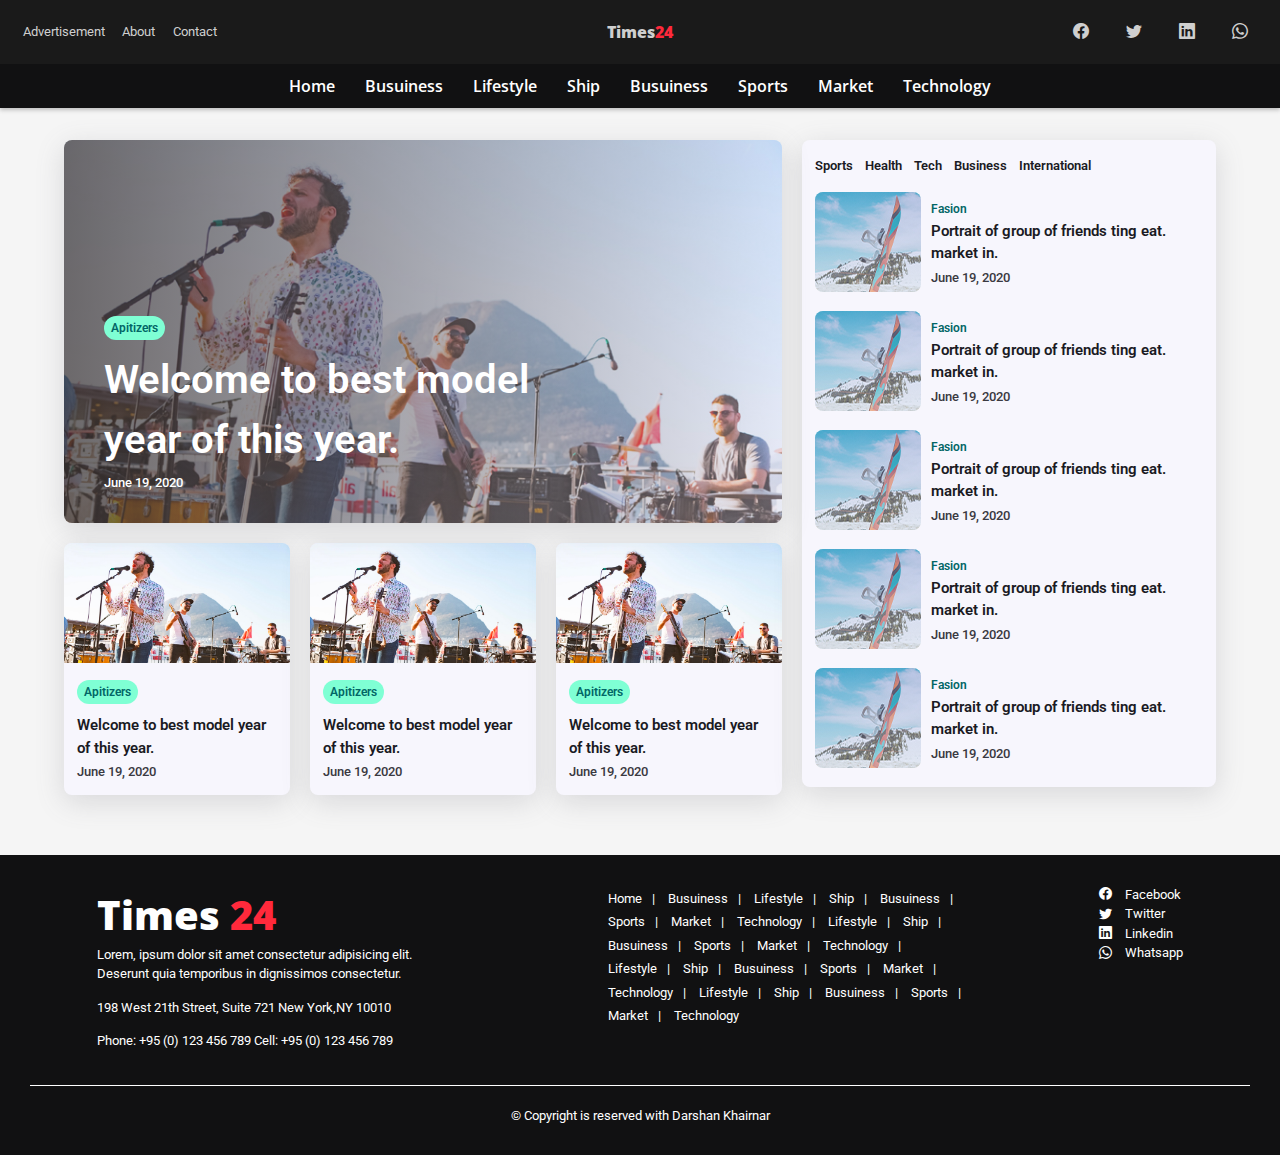
<file: index.html>
<!DOCTYPE html>
<html lang="en">

<head>

    <!-- Meta Tags -->
    <meta charset="UTF-8">
    <meta http-equiv="X-UA-Compatible" content="IE=edge">
    <meta name="viewport" content="width=device-width, initial-scale=1.0">
    <meta name="description" content="This website has collections of latest news all over the world">

    <!-- Title -->
    <title>Times24</title>

    <!-- Favicon -->
    <link rel="shortcut icon" href="./img/favicon.png" type="image/png">

    <!-- Roboto Google Font  -->
    <link rel="preconnect" href="https://fonts.googleapis.com">
    <link rel="preconnect" href="https://fonts.gstatic.com" crossorigin>
    <link
        href="https://fonts.googleapis.com/css2?family=Open+Sans:ital,wght@0,300;0,400;0,500;0,600;0,700;0,800;1,300;1,400;1,500;1,600;1,700;1,800&family=Roboto:ital,wght@0,100;0,300;0,400;0,500;0,700;0,900;1,100;1,300;1,400;1,500;1,700;1,900&display=swap"
        rel="stylesheet">

    <!-- Bootstrap Icons -->
    <link rel="stylesheet" href="https://cdn.jsdelivr.net/npm/bootstrap-icons@1.10.5/font/bootstrap-icons.css">

    <!-- Custom CSS -->
    <link rel="stylesheet" href="./css/style.css">

</head>

<body>

    <!-- Header -->
    <header>
        <div class="top">
            <div class="nav">
                <ul>
                    <li><a href="#" class="banner-hover">Advertisement</a></li>
                    <li><a href="#" class="banner-hover">About</a></li>
                    <li><a href="#" class="banner-hover">Contact</a></li>
                </ul>
            </div>
            <div class="menu">
                <i class="bi bi-list"></i>
            </div>
            <div class="logo">
                Times <span class="no">24</span>
            </div>
            <div class="social-links">
                <div class="icon-link banner-hover">
                    <i class="bi bi-facebook"></i>
                </div>
                <div class="icon-link banner-hover">
                    <i class="bi bi-twitter"></i>
                </div>
                <div class="icon-link banner-hover">
                    <i class="bi bi-linkedin"></i>
                </div>
                <div class="icon-link banner-hover">
                    <i class="bi bi-whatsapp"></i>
                </div>
            </div>
        </div>

        <nav>
            <ul>
                <li><a href="#">Home</a></li>
                <li><a href="#">Busuiness</a></li>
                <li><a href="#">Lifestyle</a></li>
                <li><a href="#">Ship</a></li>
                <li><a href="#">Busuiness</a></li>
                <li><a href="#">Sports</a></li>
                <li><a href="#">Market</a></li>
                <li><a href="#">Technology</a></li>
            </ul>
        </nav>
    </header>

    <!-- Main -->
    <main>
        <section id="trending">
            <div class="main-banner">
                <img src="./img/trending_top.jpg" alt="Top Trending">
                <div class="content">
                    <span class="badge">Apitizers</span>
                    <p class="title">Welcome to best model year of this year.</p>
                    <span class="date">June 19, 2020</span>
                </div>
            </div>
            <div class="mini-banners">
                <div class="mini-banner-item">
                    <img src="./img/trending_top.jpg" alt="Top Trending">
                    <div class="content">
                        <span class="badge">Apitizers</span>
                        <p class="title">Welcome to best model year of this year.</p>
                        <span class="date">June 19, 2020</span>
                    </div>
                </div>
                <div class="mini-banner-item">
                    <img src="./img/trending_top.jpg" alt="Top Trending">
                    <div class="content">
                        <span class="badge">Apitizers</span>
                        <p class="title">Welcome to best model year of this year.</p>
                        <span class="date">June 19, 2020</span>
                    </div>
                </div>
                <div class="mini-banner-item">
                    <img src="./img/trending_top.jpg" alt="Top Trending">
                    <div class="content">
                        <span class="badge">Apitizers</span>
                        <p class="title">Welcome to best model year of this year.</p>
                        <span class="date">June 19, 2020</span>
                    </div>
                </div>
            </div>
        </section>

        <section id="sidebar">
            <div class="news-list">
                <div class="tags">
                    <ul>
                        <li class="tag">Sports</li>
                        <li class="tag">Health</li>
                        <li class="tag">Tech</li>
                        <li class="tag">Business</li>
                        <li class="tag">International</li>

                    </ul>
                </div>
                <div class="news-item">
                    <div class="news-img">
                        <img src="./img/right4.jpg" alt="News Item">
                    </div>
                    <div class="news-content">
                        <span class="list-badge">Fasion</span>
                        <p class="title">
                            Portrait of group of friends ting eat. market in.
                        </p>
                        <span class="date">June 19, 2020</span>
                    </div>
                </div>

                <div class="news-item">
                    <div class="news-img">
                        <img src="./img/right4.jpg" alt="News Item">
                    </div>
                    <div class="news-content">
                        <span class="list-badge">Fasion</span>
                        <p class="title">
                            Portrait of group of friends ting eat. market in.
                        </p>
                        <span class="date">June 19, 2020</span>
                    </div>
                </div>

                <div class="news-item">
                    <div class="news-img">
                        <img src="./img/right4.jpg" alt="News Item">
                    </div>
                    <div class="news-content">
                        <span class="list-badge">Fasion</span>
                        <p class="title">
                            Portrait of group of friends ting eat. market in.
                        </p>
                        <span class="date">June 19, 2020</span>
                    </div>
                </div>

                <div class="news-item">
                    <div class="news-img">
                        <img src="./img/right4.jpg" alt="News Item">
                    </div>
                    <div class="news-content">
                        <span class="list-badge">Fasion</span>
                        <p class="title">
                            Portrait of group of friends ting eat. market in.
                        </p>
                        <span class="date">June 19, 2020</span>
                    </div>
                </div>

                <div class="news-item">
                    <div class="news-img">
                        <img src="./img/right4.jpg" alt="News Item">
                    </div>
                    <div class="news-content">
                        <span class="list-badge">Fasion</span>
                        <p class="title">
                            Portrait of group of friends ting eat. market in.
                        </p>
                        <span class="date">June 19, 2020</span>
                    </div>
                </div>
            </div>
        </section>
    </main>

    <!-- Footer -->
    <footer>
        <div class="footer-nav">
            <div class="about">
                <div class="logo">
                    Times <span class="no">24</span>
                </div>
                <p class="info">Lorem, ipsum dolor sit amet consectetur adipisicing elit. Deserunt quia temporibus in dignissimos consectetur.</p>

                <p class="address">198 West 21th Street, Suite 721 New York,NY 10010</p>

                <p class="contact"> Phone: +95 (0) 123 456 789 Cell: +95 (0) 123 456 789</p>
            </div>
            <div class="links">
                <ul>
                    <li><a href="#">Home</a></li>|
                    <li><a href="#">Busuiness</a></li>|
                    <li><a href="#">Lifestyle</a></li>|
                    <li><a href="#">Ship</a></li>|
                    <li><a href="#">Busuiness</a></li>|
                    <li><a href="#">Sports</a></li>|
                    <li><a href="#">Market</a></li>|
                    <li><a href="#">Technology</a></li>|
                    <li><a href="#">Lifestyle</a></li>|
                    <li><a href="#">Ship</a></li>|
                    <li><a href="#">Busuiness</a></li>|
                    <li><a href="#">Sports</a></li>|
                    <li><a href="#">Market</a></li>|
                    <li><a href="#">Technology</a></li>|
                    <li><a href="#">Lifestyle</a></li>|
                    <li><a href="#">Ship</a></li>|
                    <li><a href="#">Busuiness</a></li>|
                    <li><a href="#">Sports</a></li>|
                    <li><a href="#">Market</a></li>|
                    <li><a href="#">Technology</a></li>|
                    <li><a href="#">Lifestyle</a></li>|
                    <li><a href="#">Ship</a></li>|
                    <li><a href="#">Busuiness</a></li>|
                    <li><a href="#">Sports</a></li>|
                    <li><a href="#">Market</a></li>|
                    <li><a href="#">Technology</a></li>
                </ul>
            </div>
            <div class="social-links-2">
                <div class="icon-link banner-hover">
                    <i class="bi bi-facebook"></i> Facebook
                </div>
                <div class="icon-link banner-hover">
                    <i class="bi bi-twitter"></i> Twitter
                </div>
                <div class="icon-link banner-hover">
                    <i class="bi bi-linkedin"></i> Linkedin
                </div>
                <div class="icon-link banner-hover">
                    <i class="bi bi-whatsapp"></i> Whatsapp
                </div>
            </div>
        </div>
        <div class="copyright">
            &copy; Copyright is reserved with Darshan Khairnar
        </div>

    </footer>

    <!-- Custom JS -->
    <script src="./js/index.js"></script>
</body>

</html>
</file>
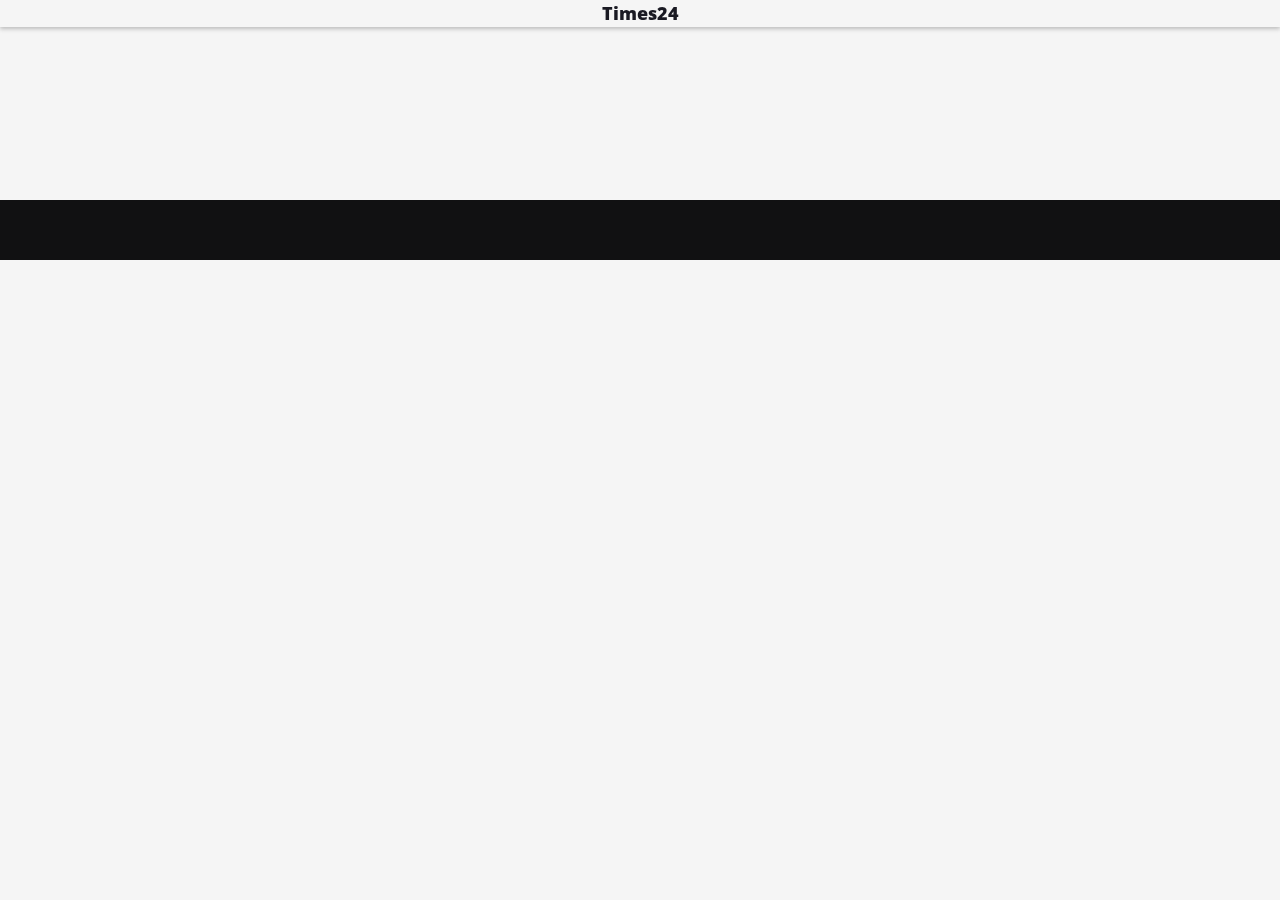
<file: detail.html>
<!DOCTYPE html>
<html lang="en">

<head>

    <!-- Meta Tags -->
    <meta charset="UTF-8">
    <meta http-equiv="X-UA-Compatible" content="IE=edge">
    <meta name="viewport" content="width=device-width, initial-scale=1.0">
    <meta name="description" content="This website has collections of latest news all over the world">

    <!-- Title -->
    <title>Times24</title>

    <!-- Favicon -->
    <link rel="shortcut icon" href="./img/favicon.png" type="image/png">

    <!-- Roboto Google Font  -->
    <link rel="preconnect" href="https://fonts.googleapis.com">
    <link rel="preconnect" href="https://fonts.gstatic.com" crossorigin>
    <link
        href="https://fonts.googleapis.com/css2?family=Open+Sans:ital,wght@0,300;0,400;0,500;0,600;0,700;0,800;1,300;1,400;1,500;1,600;1,700;1,800&family=Roboto:ital,wght@0,100;0,300;0,400;0,500;0,700;0,900;1,100;1,300;1,400;1,500;1,700;1,900&display=swap"
        rel="stylesheet">

    <!-- Custom CSS -->
    <link rel="stylesheet" href="./css/style.css">

</head>

<body>

    <!-- Header -->
    <header>
        <div class="logo">
            Times <span>24</span>
        </div>

        <div class="search-wrapper">

        </div>

        <div class="menu-btn">

        </div>

    </header>

    <!-- Main -->
    <main>

    </main>

    <!-- Sidebar -->
    <aside>

    </aside>

    <!-- Footer -->
    <footer>

    </footer>

    <!-- Custom JS -->
    <script src="./js/index.js"></script>
</body>

</html>
</file>
<file: css/style.css>
/* Custom CSS */
:root {
    /* Colors */
    --background:hsl(0, 0%, 96%)  ;
    --on-background:hsl(240, 15%, 12%);
    --banner:hsl(0, 0%, 10%);
    --on-banner:hsl(0, 0%, 81%);
    --on-banner-hover:hsl(355, 100%, 58%);
    --surface:hsl(248, 67%, 98%);
    --on-surface:hsl(248, 7%, 24%);
    --white:hsl(0, 0%, 100%);
    --black:hsl(240, 3%, 7%);

    /* Typography */
    --ff-open-sans: 'Open Sans', sans-serif;
    --ff-roboto: 'Roboto', sans-serif;

    --fs-heading: 4rem;
    --fs-title-lg: 2.6rem;
    --fs-title: 2rem;
    --fs-body: 1.8rem;
    --fs-button: 1.5rem;
    --fs-label: 1.5rem;
    --fs-small:1.3rem;

    --weight-bold: 700;

    /* Shadow */
    --shadow-1: 0 1px 4px hsla(0, 0%, 0%, 0.75);
    --shadow-2: 0 2px 4px hsla(0, 1%, 23%, 0.3);
    --shadow-3: rgba(100, 100, 111, 0.2) 0px 7px 29px 0px;

    /* Border Radius */
    --radius-4: 4px;
    --radius-8: 8px;
    --radius-16: 16px;
    --radius-24: 24px;
    --radius-36: 36px;

    /* Transitions */
    --transition-short: 250ms ease;
    --transition-long: 500ms ease;
}

/* Reset */


*,
*::before,
*::after {
    margin: 0;
    padding: 0;
    box-sizing: border-box;
}

li {
    list-style: none;
}

a,
img,
span,
iframe,
button {
    display: block;
}

a {
    color: inherit;
    text-decoration: none;
}

img {
    height: auto;
}

input,
button {
    background: none;
    border: none;
    font: inherit;
    color: inherit;
}

input {
    width: 100%;
}

button {
    text-align: left;
    cursor: pointer;
}

html {
    font-family: var(--ff-roboto);
    font-size: 10px;
    scroll-behavior: smooth;
}

body {
    background-color: var(--background);
    color: var(--on-background);
    font-size: var(--fs-body);
    line-height: 1.5;
}

:focus-visible {
    outline-color: var(--primary-variant);
}

/* Custom Scrollbar */

::-webkit-scrollbar {
    width: 8px;
    height: 8px;
}

::-webkit-scrollbar-thumb {
    background-color: var(--surface);
    border-radius: var(--radius-8);
}

/* Header */

header{
    position:fixed;
    top: 0;
    left: 0;
    right: 0;
    box-shadow: var(--shadow-2);
    z-index: 10;
}

header .top{
    display: flex;
    justify-content: space-between;
    align-items: center;
    background-color: var(--banner);
    color: var(--on-banner);
    transition: all var(--transition-short);
    padding: 2rem;
    font-size: 16px;
}


.top .nav ul{
    display: flex;
    justify-content: space-around;
    align-items: center;
    gap: 12px;
    width: 200px;
}

.top ul li{
    font-size: 13px;
}

.top .menu{
    display: none;
}

.social-links{
    display: flex;
    justify-content: space-around;
    align-items: center;
    gap: 12px;
    width: 200px;
}

nav a{
    position: relative;
}

nav a::after{
    content: "";
    position: absolute;
    bottom: -1px;
    left: 0;
    width: 0%;
    height: 2px;
    background-color: var(--white);
    transition: width 400ms;
}

nav ul li:hover a::after{
    width: 90%;
}

.logo{
    font-family: var(--ff-open-sans);
    font-weight: 800;
    display: flex;
    justify-content:center;
    align-items: center;
}

.logo .no{
    color: var(--on-banner-hover);
}

.banner-hover:hover{
    color: var(--on-banner-hover);
}

nav{
    font-family: var(--ff-open-sans);
    font-weight: 600;
    background-color: var(--black);
    color: var(--white);
    display: flex;
    justify-content: center;
}

nav ul{
    display: flex;
    justify-content: center;
    align-items: center;
    gap: 3rem;
    font-size:1.6rem;
    padding: 1rem;
}

/* main */

main{
    position: relative;
    margin: 0 auto 0 auto;
    margin-top: 110px;
    z-index: 8;
    width: 90%;
    display: flex;
    gap: 2rem;
    padding: 3rem 0;
}

main #trending {
    width: 70%;
    
}

main #trending .main-banner{
    position: relative;
    border-radius: var(--radius-8);
    overflow: hidden;
    box-shadow: var(--shadow-3);
}

main #trending .main-banner::after{
    content: "";
    position: absolute;
    top: 0;
    left: 0;
    width: 100%;
    height: 100%;
    background: linear-gradient(to right, rgba(54, 50, 53, 0.73), rgba(199, 205, 239, 0.347));
    z-index: 9;
}

#trending .main-banner img{
    object-fit: cover;
    width: 100%;
    height: 100%;
}

#trending .main-banner .content{
    position: absolute;
    left: 0;
    bottom: 0;
    z-index: 10;
    padding: 3rem 4rem;
}

#trending .main-banner .content p{
    color: var(--white);
    font-weight: 600;
    font-size: var(--fs-heading);
    width: 80%;
}

#trending .main-banner .content .date{
    color: var(--white);
}

#trending .mini-banners{
    display: flex;
    justify-content: space-between;
    align-items: center;
    gap: 2rem;
    margin-top: 2rem;
}

#trending .mini-banners .mini-banner-item{
    width: 32%;
    background-color: var(--surface);
    border-radius: var(--radius-8);
    overflow: hidden;
    box-shadow:var(--shadow-3);
}

#trending .mini-banners .mini-banner-item .content{
    padding: 1.3rem;
}

#trending .mini-banner-item img{
    width: 100%;
}

.badge{
    display: inline-block;
    color: rgb(2, 102, 102);
    border-radius: var(--radius-16);
    background-color: aquamarine;
    font-size: 1.2rem;
    font-weight:600;
    padding: 0.3rem 0.7rem;
    margin-bottom: 1rem;
}

.list-badge{
    display: inline-block;
    color: rgb(2, 102, 102);
    border-radius: var(--radius-16);
    font-size: 1.2rem;
    font-weight:600;
}

main #sidebar{
    background-color: var(--surface);
    border-radius: var(--radius-8);
    padding: 1.3rem;
    box-shadow: var(--shadow-3);
    height: fit-content;
}

main #sidebar .news-item{
 display: flex;
 justify-content: flex-start;
 align-items: center;
 padding-bottom: 0.6rem;
}

#sidebar .news-list{
    display: flex;
    flex-direction: column;
    gap: 1.3rem;
    flex-wrap: wrap;
}

#sidebar .news-item .news-img{
    border-radius: var(--radius-8);
    overflow: hidden;
    position: relative;
}

.news-img::after{
    content: "";
    position: absolute;
    top: 0;
    left: 0;
    width: 100%;
    height: 100%;
    background: linear-gradient(to bottom, rgba(131, 140, 223, 0.381), rgba(199, 205, 239, 0.347));
    z-index: 9;
}


#sidebar .news-item .news-content{
    font-size: 1.6rem;
    padding-left: 1rem;
}

.title{
    font-size: var(--fs-label);
    margin-bottom: 0.3rem;
    font-weight: 600;
}

.date{
    font-size: 1.3rem;
    font-weight: 500;
    color: var(--on-surface);
}

.tags ul{
    display: flex;
    justify-content: flex-start;
    gap: 12px;
    margin: 0.3rem 0;
}

.tags ul .tag{
    font-weight: 600;
    font-size: var(--fs-small);
    cursor: pointer;
   
}

.tags ul .tag:hover{
    color: var(--on-banner-hover);
}

/* footer */

footer{
    padding: 3rem;
    margin-top: 3rem;
    background-color: var(--black);
    color: var(--white);
    font-size: var(--fs-small);
}

footer .footer-nav{
    display: flex;
    justify-content: space-around;

}

.footer-nav .about{
    width: 30%;
}

.about .logo{
    display: inline-block;
    font-size: 4rem;
    text-align: start;
}

.logo span{
    display: inline-block;
}

.about p{
    margin-bottom: 1.4rem;
}

.footer-nav .links{
    width: 30%;
}

.footer-nav .social-links{
    width: 30%;
}

footer .copyright{
    padding-top:2rem;
    display: flex;
    justify-content: center;
    align-items: center;
    border-top: 0.1px solid white;
}

footer a:hover,
footer p:hover{
    color: var(--on-banner-hover);
}

footer .links ul li{
    text-align: start;
    padding-top: 0.4rem;
    display: inline-block;
    margin-right: 1rem;
    margin-left: 1rem;
}

.footer-nav{
    margin-bottom: 2rem;
}


.social-links-2 i{
    margin-right: 1rem;
}

@media (max-width:540px) {

    header .top{
        justify-content: space-between;
        padding: 0.8rem;
    }
    header .nav,
    header .social-links
    {
        display: none;
    }

    nav{
        display: none;
    }

    .top .menu{
        display: block;
        font-size: 2rem;
    }

    ::-webkit-scrollbar{
        display: none;
    }

    main{
        flex-direction: column;
        padding: 0;
        width: 100%;
        margin: 40px 0 0 0;
    }

    main #trending{
        width: 100%;
    }

    main #trending .main-banner{
        width: 100%;
        border-radius: 0;
    }

    .main-banner .content{
        padding: 1rem 1rem !important;
    }
    .content .badge{
        font-size: 1rem;
    }
    .content .title{
        font-size: 1.5rem !important;
    }

    main #sidebar{
        width: 100%;
    }

    main .mini-banners{
        flex-direction: column;
    }
    main .mini-banners .mini-banner-item{
        width: 90% !important;
    }

    footer{
        margin-top: 0;
    }

    .footer-nav{
        flex-direction: column;
        gap: 2rem;
    }
    .footer-nav .about{
        width: 100%;
        text-align: center;
       
    }

    .footer-nav .links{
        width: 100%;
        text-align: center;
        
    }
    .footer-nav .social-links-2{
        width: 100%;
        display: flex;
        gap: 2rem;
        justify-content: center;
    }

    .icon-link{
        display: flex;
        flex-direction: column;
        align-items: center;
        justify-content: center;
    }

    .copyright{
        text-align: center;
    }
    
}

@media screen and (max-width:768px) and (min-width:540px){
    
    .main-banner .content{
        padding: 1rem 1rem !important;
    }

    nav ul li{
        font-size: 1.1rem;
    }

    main #trending{
        width: 50%;
    }

    main #sidebar{
        width: 50%;
    }

    #trending .main-banner .content p{
        font-size: 1.4rem;
    }
    #trending .mini-banners{
        flex-wrap: wrap;
        gap: 1rem;
    }


    #trending .mini-banners .mini-banner-item{
        width: 100% !important;
    }
}


@media screen and (max-width:1024px) and (min-width:768px){
    main{
    width: 97%;

    }

    #trending .main-banner .content p{
        font-size: 1.4rem;
    }

    #trending .mini-banners{
        flex-wrap: wrap;
        gap: 1rem;
    }


    #trending .mini-banners .mini-banner-item{
        width: 48% !important;
    }
}
</file>
